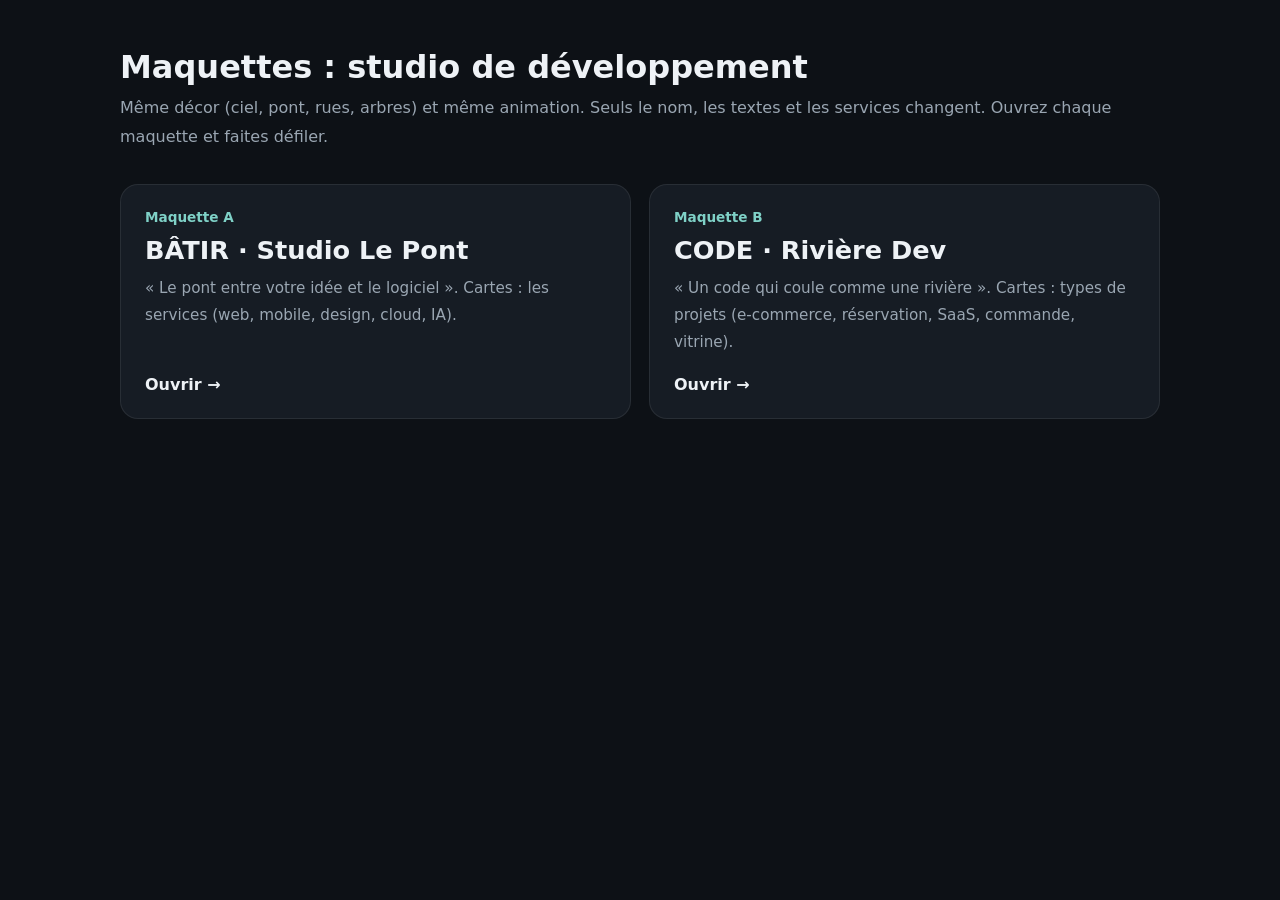
<file: drafts/index.html>
<!DOCTYPE html>
<html lang="fr">
<head>
  <meta charset="UTF-8" />
  <meta name="viewport" content="width=device-width, initial-scale=1.0" />
  <title>Maquettes</title>
  <link rel="icon" href="data:," />
  <link rel="stylesheet" href="https://fonts.googleapis.com/css2?family=Noto+Kufi+Arabic:wght@400;600;700&display=swap" />
  <style>
    /* Simple chooser for the three drafts */
    :root { --bg: #0d1116; --card: #161c24; --fg: #eef2f6; --muted: #9aa6b2; --accent: #7fd1c7; }
    * { box-sizing: border-box; }
    body { margin: 0; background: var(--bg); color: var(--fg); font-family: system-ui, sans-serif;
           padding: 48px max(16px, env(safe-area-inset-right, 0px)) 64px max(16px, env(safe-area-inset-left, 0px)); }
    main { max-width: 1040px; margin: 0 auto; }
    h1 { font-size: 2rem; margin: 0 0 8px; }
    .lead { color: var(--muted); margin: 0 0 32px; line-height: 1.8; }
    .grid { display: grid; grid-template-columns: repeat(auto-fit, minmax(280px, 1fr)); gap: 18px; }
    a.card { display: flex; flex-direction: column; gap: 10px; padding: 24px; border-radius: 18px; background: var(--card);
             color: inherit; text-decoration: none; border: 1px solid #ffffff14; transition: border-color .2s, transform .2s; }
    a.card:hover { border-color: var(--accent); transform: translateY(-3px); }
    .tag { color: var(--accent); font-weight: 600; font-size: .85rem; }
    .title { font-size: 1.6rem; font-weight: 700;  }
    .card p { margin: 0; color: var(--muted); line-height: 1.8; font-size: .95rem; }
    .go { margin-top: auto; padding-top: 8px; font-weight: 600; }
  </style>
</head>
<body>
  <main>
    <h1>Maquettes : studio de développement</h1>
    <p class="lead">Même décor (ciel, pont, rues, arbres) et même animation. Seuls le nom, les textes et les services changent. Ouvrez chaque maquette et faites défiler.</p>
    <div class="grid">
      <a class="card" href="a/">
        <span class="tag">Maquette A</span>
        <span class="title">BÂTIR · Studio Le Pont</span>
        <p>« Le pont entre votre idée et le logiciel ». Cartes : les services (web, mobile, design, cloud, IA).</p>
        <span class="go">Ouvrir →</span>
      </a>
      <a class="card" href="b/">
        <span class="tag">Maquette B</span>
        <span class="title">CODE · Rivière Dev</span>
        <p>« Un code qui coule comme une rivière ». Cartes : types de projets (e-commerce, réservation, SaaS, commande, vitrine).</p>
        <span class="go">Ouvrir →</span>
      </a>
    </div>
  </main>
</body>
</html>
</file>
